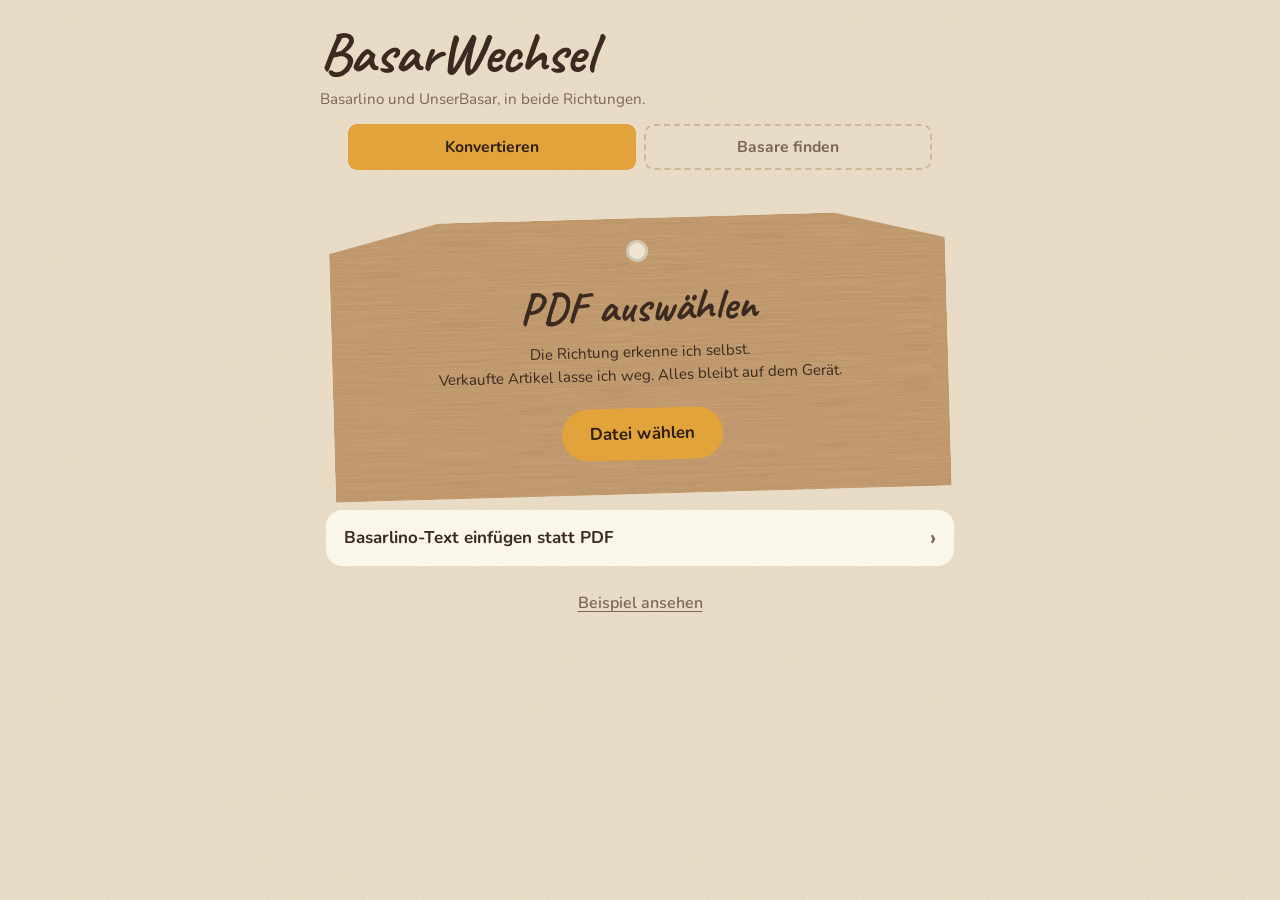
<file: index.html>
<!doctype html>
<html lang="de">
<head>
<meta charset="utf-8">
<meta name="viewport" content="width=device-width, initial-scale=1, viewport-fit=cover">
<title>BasarWechsel</title>
<meta name="description" content="Basarlino- und UnserBasar-Listen ineinander umwandeln.">
<meta name="apple-mobile-web-app-capable" content="yes">
<meta name="mobile-web-app-capable" content="yes">
<meta name="apple-mobile-web-app-title" content="BasarWechsel">
<meta name="apple-mobile-web-app-status-bar-style" content="default">
<meta name="format-detection" content="telephone=no">
<meta name="color-scheme" content="light dark">
<meta name="theme-color" content="#EFE4D0" media="(prefers-color-scheme: light)">
<meta name="theme-color" content="#1E1611" media="(prefers-color-scheme: dark)">
<link rel="manifest" href="manifest.webmanifest">
<link rel="apple-touch-icon" href="icons/apple-touch-icon.png">
<link rel="icon" type="image/png" sizes="192x192" href="icons/icon-192.png">
<link rel="icon" type="image/svg+xml" href="icons/icon.svg">
<link rel="stylesheet" href="css/app.css">
</head>
<body>
<header class="head">
  <div class="head-in">
    <h1 class="logo">BasarWechsel</h1>
    <p class="sub">Basarlino und UnserBasar, in beide Richtungen.</p>
  </div>
</header>
<nav class="tabs" aria-label="Bereiche">
  <button type="button" id="tabKonv" aria-pressed="true">Konvertieren</button>
  <button type="button" id="tabFind" aria-pressed="false">Basare finden</button>
</nav>
<div class="wrap">

  <label class="pick" id="pick" for="file">
    <span class="t">PDF auswählen</span>
    <span class="d">Die Richtung erkenne ich selbst.<br>Verkaufte Artikel lasse ich weg. Alles bleibt auf dem Gerät.</span>
    <span class="go">Datei wählen</span>
  </label>
  <input class="sr" type="file" id="file" accept="application/pdf,.pdf">
  <p class="status" id="status" role="status" aria-live="polite"></p>

  <section class="summary" id="summary" hidden>
    <span class="badge" id="badge"></span>
    <div class="who" id="who"></div>
    <div class="stats" id="count"></div>
    <p class="check" id="check"></p>
    <button class="linkbtn closedemo" type="button" id="closeDemo" hidden>Beispiel schließen</button>
  </section>

  <section id="optsBox" hidden>
    <div class="group" id="opts">
      <div class="opt" id="oColor"><label for="optColor">Farbe aus dem Namen ziehen</label><input class="switch" type="checkbox" id="optColor" checked></div>
      <div class="opt" id="oGender"><label for="optGender">Spalte m/w mitnehmen</label><input class="switch" type="checkbox" id="optGender"></div>
      <div class="opt" id="oBracket"><label for="optBracket">Größe und Farbe in den Namen</label><input class="switch" type="checkbox" id="optBracket"></div>
      <div class="opt"><label for="sep">Trennzeichen</label>
        <select id="sep"><option value=";">Semikolon</option><option value=",">Komma</option><option value="&#9;">Tabulator</option></select>
      </div>
    </div>
    <p class="opthint" id="optHint"></p>
  </section>

  <div class="items" id="items" aria-label="Artikelliste"></div>

  <details class="fold" id="outBox" hidden>
    <summary>CSV ansehen</summary>
    <div class="inner">
      <textarea id="out" rows="8" readonly aria-label="CSV-Vorschau"></textarea>
      <p class="note" id="note"></p>
    </div>
  </details>

  <details class="fold" id="pasteBox">
    <summary>Basarlino-Text einfügen statt PDF</summary>
    <div class="inner">
      <textarea id="paste" rows="5" placeholder="Text aus der PDF hier einfügen. Pro Zeile ein Artikel, zum Beispiel: 001 Lj9i7 Jeans Zara (176, w.) 7,00 €"></textarea>
      <button class="btn" type="button" id="pasteGo">Liste lesen</button>
    </div>
  </details>

  <div style="text-align:center"><button class="linkbtn" type="button" id="demo">Beispiel ansehen</button></div>
</div>


<main class="finder" id="finder" hidden>
  <form class="fsearch" id="fForm" action="#">
    <label class="sr" for="fOrt">Postleitzahl oder Ort</label>
    <div class="frow">
      <input id="fOrt" type="text" inputmode="text" autocomplete="off" autocapitalize="words" enterkeyhint="search" placeholder="Postleitzahl oder Ort">
      <button class="btn primary" type="submit">Suchen</button>
    </div>
    <div class="frow2">
      <label>Umkreis
        <select id="fRadius"><option value="10">10 km</option><option value="25" selected>25 km</option><option value="50">50 km</option><option value="100">100 km</option><option value="0">ganz Deutschland</option></select>
      </label>
      <label>Art
        <select id="fArt"><option value="kids" selected>Kinder &amp; Baby</option><option value="all">Alle Arten</option></select>
      </label>
    </div>
    <div class="fgeo"><button class="linkbtn" type="button" id="fGeo">Meinen Standort nutzen</button></div>
  </form>
  <div class="ffavs" id="fFavs" hidden></div>
  <div class="finfo"><p id="fInfo" role="status" aria-live="polite"></p><button class="linkbtn" type="button" id="fSave" hidden aria-pressed="false">☆ Ort merken</button></div>
  <div class="flist" id="fList"></div>
  <div class="fmore"><button class="btn" type="button" id="fMore" hidden>Mehr anzeigen</button></div>
  <p class="fstand" id="fStand"></p>
</main>

<div class="bar" id="bar" hidden>
  <div class="in">
    <button class="btn primary" type="button" id="save">Für UnserBasar sichern</button>
    <button class="btn" type="button" id="copy">Kopieren</button>
    <div class="total" id="total"></div>
  </div>
</div>
<script src="js/polyfill.js"></script>
<script src="vendor/pdf.min.js"></script>
<script src="js/parser.js"></script>
<script src="js/app.js"></script>
<script src="js/finder.js"></script>
<script>
if ('serviceWorker' in navigator && (location.protocol === 'https:' || location.hostname === 'localhost')) {
  window.addEventListener('load', function () { navigator.serviceWorker.register('sw.js').catch(function () {}); });
}
</script>
</body>
</html>
</file>
<file: css/app.css>
@font-face { font-family: Caveat; font-weight: 600; font-display: swap; src: url(../fonts/caveat-latin-600-normal.woff2) format("woff2"); }
@font-face { font-family: Caveat; font-weight: 700; font-display: swap; src: url(../fonts/caveat-latin-700-normal.woff2) format("woff2"); }
@font-face { font-family: Nunito; font-weight: 400; font-display: swap; src: url(../fonts/nunito-latin-400-normal.woff2) format("woff2"); }
@font-face { font-family: Nunito; font-weight: 600; font-display: swap; src: url(../fonts/nunito-latin-600-normal.woff2) format("woff2"); }
@font-face { font-family: Nunito; font-weight: 700; font-display: swap; src: url(../fonts/nunito-latin-700-normal.woff2) format("woff2"); }
/* Idee: Preisschild. Kraftpapier, Honig, Kakao. Handschrift für Name und Preise, runde Sans für den Rest. Keine Verläufe, keine Schatten. */
:root {
  --bg: #EFE4D0; --paper: #FBF6EA; --field: #F3EAD7; --kraft: #CFA97C; --kraft-ink: #3A2A20;
  --ink: #3A2A20; --muted: #7A6556; --line: #CDB898;
  --honey: #E2A33A; --honey-ink: #2E1F14; --price: #8A4B14; --ok: #587437; --warn: #A8321F;
  --hand: Caveat, "Bradley Hand", "Segoe Print", cursive;
  --body: Nunito, ui-rounded, "SF Pro Rounded", -apple-system, "Helvetica Neue", system-ui, sans-serif;
  color-scheme: light dark;
}
@media (prefers-color-scheme: dark) {
  :root {
    --bg: #1E1611; --paper: #2A2019; --field: #352A21; --kraft: #6B4E36; --kraft-ink: #F6E9D4;
    --ink: #F3E6D2; --muted: #B49C84; --line: #46362A;
    --honey: #EDB454; --honey-ink: #2A1B0F; --price: #F0C27A; --ok: #9DBB6E; --warn: #FF9D8A;
  }
}
* { box-sizing: border-box; -webkit-tap-highlight-color: transparent; }
html { -webkit-text-size-adjust: 100%; }
[hidden] { display: none !important; }
body { margin: 0; background-color: var(--bg); color: var(--ink); font: 17px/1.4 var(--body); min-height: 100vh; padding-bottom: calc(env(safe-area-inset-bottom, 0px) + 6.5rem); }
:focus-visible { outline: 3px solid var(--honey); outline-offset: 2px; }

.head { padding: calc(env(safe-area-inset-top, 0px) + 26px) max(22px, env(safe-area-inset-right, 0px)) 0 max(22px, env(safe-area-inset-left, 0px)); }
.head-in { max-width: 640px; margin: 0 auto; }
.logo { margin: 0; font: 700 3.6rem/.95 var(--hand); letter-spacing: -.01em; }
.sub { margin: 8px 0 0; color: var(--muted); font-size: .95rem; }
body.loaded .logo { font-size: 2.4rem; }
body.loaded .sub { display: none; }

.wrap { max-width: 672px; margin: 0 auto; display: grid; gap: 16px; padding: 18px max(22px, env(safe-area-inset-right, 0px)) 0 max(22px, env(safe-area-inset-left, 0px)); }
.wrap > * { min-width: 0; }

/* Das Schild */
.pick { position: relative; display: block; margin: 30px 6px 0; background: var(--kraft); color: var(--kraft-ink); text-align: center; padding: 66px 24px 34px;
  transform: rotate(-1.6deg); clip-path: polygon(18% 0, 82% 0, 100% 10%, 100% 100%, 0 100%, 0 10%); cursor: pointer; }
.pick::before { content: ""; position: absolute; left: 50%; top: 22px; width: 22px; height: 22px; margin-left: -11px; border-radius: 50%; background: var(--bg); box-shadow: inset 0 0 0 3px rgba(0,0,0,.13); }
.pick .t { display: block; font: 700 2.8rem/1 var(--hand); }
.pick .d { display: block; margin-top: 12px; font-size: .95rem; line-height: 1.5; }
.pick .go { display: inline-block; margin-top: 22px; background: var(--honey); color: var(--honey-ink); font-weight: 700; padding: 14px 28px; border-radius: 999px; }
.pick:active { opacity: .9; }
body.loaded .pick { margin: 6px 0 0; padding: 14px 18px; transform: none; clip-path: none; border-radius: 14px; display: flex; align-items: center; justify-content: space-between; gap: 12px; text-align: left; }
body.loaded .pick::before, body.loaded .pick .d { display: none; }
body.loaded .pick .t { font-size: 1.7rem; }
body.loaded .pick .go { margin: 0; padding: 10px 20px; }

.btn { appearance: none; border: 2px solid var(--line); border-radius: 999px; min-height: 54px; padding: 0 22px; font: 700 1rem var(--body); display: inline-flex; align-items: center; justify-content: center; cursor: pointer; background: var(--paper); color: var(--ink); white-space: nowrap; }
.btn.primary { background: var(--honey); border-color: var(--honey); color: var(--honey-ink); }
.btn:active { opacity: .85; }
.btn:disabled { opacity: .5; }
.linkbtn { appearance: none; border: 0; background: none; color: var(--muted); font: 600 1rem var(--body); padding: 10px; cursor: pointer; text-decoration: underline; text-underline-offset: 3px; }
.sr { position: absolute; width: 1px; height: 1px; overflow: hidden; clip: rect(0 0 0 0); white-space: nowrap; }

.status { margin: 0; font-size: .95rem; color: var(--muted); text-align: center; }
.status:empty { display: none; }
.status.ok { color: var(--ok); } .status.warn { color: var(--warn); }

/* Zusammenfassung: Richtungs-Etikett, Zahlen in Handschrift */
.summary { display: grid; gap: 8px; }
.badge { justify-self: start; background: var(--honey); color: var(--honey-ink); font: 700 .88rem var(--body); padding: 7px 16px 7px 24px; clip-path: polygon(12px 0, 100% 0, 100% 100%, 12px 100%, 0 50%); }
.summary .who { color: var(--muted); font-size: .95rem; }
.stats { display: flex; gap: 22px; align-items: baseline; flex-wrap: wrap; }
.stat { display: inline-flex; align-items: baseline; gap: 6px; }
.stat b { font: 700 2.1rem/1 var(--hand); font-variant-numeric: tabular-nums; }
.stat i { font-style: normal; color: var(--muted); font-size: .92rem; }
.bad { flex-basis: 100%; color: var(--warn); font-size: .9rem; }
.check { margin: 0; font-size: .92rem; color: var(--muted); }
.check.ok { color: var(--ok); font-weight: 700; } .check.warn { color: var(--warn); font-weight: 700; }

.group { background: var(--paper); border-radius: 16px; padding: 2px 18px; }
.opt { display: flex; align-items: center; justify-content: space-between; gap: 14px; padding: 12px 0; min-height: 54px; }
.opt + .opt { border-top: 2px dashed var(--line); }
.opt label { flex: 1; cursor: pointer; }
.opt select { font: inherit; font-size: 1rem; color: var(--ink); background: var(--field); border: 0; border-radius: 10px; padding: .5rem .6rem; max-width: 55%; }
.switch { appearance: none; -webkit-appearance: none; flex: none; width: 51px; height: 31px; border-radius: 999px; background: var(--line); position: relative; margin: 0; transition: background .18s; cursor: pointer; }
.switch::after { content: ""; position: absolute; top: 2px; left: 2px; width: 27px; height: 27px; border-radius: 50%; background: #fff; transition: transform .18s; }
.switch:checked { background: var(--honey); }
.switch:checked::after { transform: translateX(20px); }
.opthint { margin: 6px 0 0; padding: 0 4px; font-size: .85rem; color: var(--muted); }

/* Artikel: ein Papierblock, Perforation dazwischen */
.items { background: var(--paper); border-radius: 16px; padding: 2px 18px; }
.items:empty { display: none; }
.item { display: grid; gap: 8px; padding: 14px 0; }
.item + .item { border-top: 2px dashed var(--line); }
.item .top { display: flex; gap: 6px; align-items: center; }
.item input { width: 100%; min-width: 0; font: inherit; font-size: 16px; color: var(--ink); background: var(--field); border: 0; border-radius: 10px; padding: .6rem .75rem; }
.item input.name { font-weight: 700; font-size: 1.02rem; background: transparent; padding-left: 0; }
.item .x { flex: none; width: 36px; height: 36px; border: 0; border-radius: 50%; background: transparent; color: var(--muted); font-size: 1.5rem; line-height: 1; cursor: pointer; }
.item .x:active { background: var(--field); color: var(--warn); }
.item .cols { display: grid; grid-template-columns: 1fr 1fr 6.4rem; gap: 8px; }
.item .cols label { display: grid; gap: 3px; font-size: .78rem; color: var(--muted); }
.item input.price { text-align: right; font: 700 1.55rem/1 var(--hand); color: var(--price); padding: .3rem .75rem; }
.item input[aria-invalid="true"] { outline: 2px solid var(--warn); }
.empty { text-align: center; color: var(--muted); padding: 22px 0; }

details.fold { background: var(--paper); border-radius: 16px; padding: 2px 18px; }
details.fold summary { cursor: pointer; font-weight: 700; min-height: 52px; display: flex; align-items: center; list-style: none; }
details.fold summary::-webkit-details-marker { display: none; }
details.fold summary::after { content: "›"; margin-left: auto; color: var(--muted); font-size: 1.4rem; transition: transform .15s; }
details.fold[open] summary::after { transform: rotate(90deg); }
details.fold .inner { display: grid; gap: 10px; padding-bottom: 14px; }
textarea { width: 100%; font: 400 .85rem/1.45 ui-monospace, "SF Mono", Menlo, monospace; font-size: 16px; color: var(--ink); background: var(--field); border: 0; border-radius: 10px; padding: 10px; resize: vertical; }
#out { white-space: pre; overflow: auto; font-size: .8rem; min-height: 8rem; }
.note { margin: 0; font-size: .85rem; color: var(--muted); }

.bar { position: fixed; left: 0; right: 0; bottom: 0; z-index: 5; background: var(--bg); border-top: 2px dashed var(--line);
  padding: 12px max(22px, env(safe-area-inset-right, 0px)) calc(12px + env(safe-area-inset-bottom, 0px)) max(22px, env(safe-area-inset-left, 0px)); }
.bar .in { max-width: 628px; margin: 0 auto; display: grid; grid-template-columns: 1fr auto; gap: 10px; }
.bar .btn.primary { padding: 0 12px; }
.bar .total { grid-column: 1 / -1; text-align: center; font-size: .88rem; color: var(--muted); font-variant-numeric: tabular-nums; }
@media (prefers-reduced-motion: reduce) { * { transition: none !important; } }

/* Papier-Schicht: Fasern per SVG-Rauschen, gerissene Kanten, Klebeband, Heftstich */
:root { --grain: url("data:image/svg+xml;utf8,<svg xmlns='http://www.w3.org/2000/svg' width='220' height='220'><filter id='n'><feTurbulence type='fractalNoise' baseFrequency='.9' numOctaves='3' stitchTiles='stitch'/><feColorMatrix values='0 0 0 0 .35  0 0 0 0 .24  0 0 0 0 .12  0 0 0 .16 0'/></filter><rect width='100%' height='100%' filter='url(%23n)'/></svg>");
  --fiber: url("data:image/svg+xml;utf8,<svg xmlns='http://www.w3.org/2000/svg' width='300' height='300'><filter id='f'><feTurbulence type='fractalNoise' baseFrequency='.012 .6' numOctaves='2' seed='4'/><feColorMatrix values='0 0 0 0 .3  0 0 0 0 .2  0 0 0 0 .1  0 0 0 .22 0'/></filter><rect width='100%' height='100%' filter='url(%23f)'/></svg>");
  --tape: rgba(226,163,58,.85); }
body { background-image: var(--grain); background-blend-mode: multiply; }
.pick { background-image: var(--fiber), var(--grain); background-blend-mode: multiply; }
body.loaded .pick { background-image: var(--fiber); }
.items { position: relative; margin-top: 12px; padding: 26px 20px 30px; border-radius: 2px; transform: rotate(.4deg); background-image: var(--grain); background-blend-mode: multiply;
  clip-path: polygon(0 0,100% 0,100% 97%,96% 98.4%,92% 97%,88% 98.4%,84% 97%,80% 98.4%,76% 97%,72% 98.4%,68% 97%,64% 98.4%,60% 97%,56% 98.4%,52% 97%,48% 98.4%,44% 97%,40% 98.4%,36% 97%,32% 98.4%,28% 97%,24% 98.4%,20% 97%,16% 98.4%,12% 97%,8% 98.4%,4% 97%,0 98.4%); }
.items::before { content: ""; position: absolute; left: 50%; top: -4px; width: 96px; height: 26px; margin-left: -48px; background: var(--tape); transform: rotate(-3deg);
  clip-path: polygon(0 8%,4% 0,8% 10%,12% 0,100% 0,96% 50%,100% 100%,12% 100%,8% 90%,4% 100%,0 92%,3% 50%); }
.item:first-child { padding-top: 6px; }
.btn { border-radius: 10px; }
.btn.primary { border: 2px dashed rgba(46,31,20,.5); outline: 4px solid var(--honey); outline-offset: -4px; }
.btn:not(.primary) { border-style: dashed; }
.bar { position: fixed; border-top: 0; background-image: var(--grain); background-blend-mode: multiply; }
.bar::before { content: ""; position: absolute; left: 0; right: 0; top: -5px; height: 6px; background: var(--bg);
  clip-path: polygon(0 100%,0 40%,3% 0,6% 40%,9% 0,12% 40%,15% 0,18% 40%,21% 0,24% 40%,27% 0,30% 40%,33% 0,36% 40%,39% 0,42% 40%,45% 0,48% 40%,51% 0,54% 40%,57% 0,60% 40%,63% 0,66% 40%,69% 0,72% 40%,75% 0,78% 40%,81% 0,84% 40%,87% 0,90% 40%,93% 0,96% 40%,100% 0,100% 100%); }
html, body { overflow-x: clip; } .items { margin-left: 4px; margin-right: 4px; }

.closedemo { justify-self: start; padding: 4px 0; color: var(--ink); font-weight: 700; }

/* Reiter */
.tabs { display: flex; gap: 8px; max-width: 628px; margin: 14px auto 0; padding: 0 max(22px, env(safe-area-inset-left, 0px)); }
.tabs button { appearance: none; flex: 1; min-height: 46px; border: 2px dashed var(--line); border-radius: 10px; background: transparent; color: var(--muted); font: 700 .98rem var(--body); cursor: pointer; }
.tabs button[aria-pressed="true"] { background: var(--honey); border: 2px dashed rgba(46,31,20,.5); outline: 3px solid var(--honey); outline-offset: -3px; color: var(--honey-ink); }
body.tab-finder .wrap, body.tab-finder .bar { display: none !important; }
body.tab-finder { padding-bottom: calc(env(safe-area-inset-bottom, 0px) + 2rem); }
body.tab-finder .logo { font-size: 2.4rem; }
body.tab-finder .sub { display: none; }

/* Basare finden */
.finder { max-width: 672px; margin: 0 auto; display: grid; gap: 14px; padding: 18px max(22px, env(safe-area-inset-right, 0px)) 0 max(22px, env(safe-area-inset-left, 0px)); }
.finder[hidden] { display: none; }
.finder > * { min-width: 0; }
.fsearch { background: var(--paper); border-radius: 16px; padding: 14px 16px 6px; display: grid; gap: 10px; background-image: var(--grain); background-blend-mode: multiply; }
.frow { display: grid; grid-template-columns: 1fr auto; gap: 8px; }
.frow input { min-width: 0; font: inherit; font-size: 16px; color: var(--ink); background: var(--field); border: 0; border-radius: 10px; padding: 0 14px; min-height: 54px; }
.frow .btn { min-height: 54px; }
.frow2 { display: grid; grid-template-columns: 1fr 1fr; gap: 8px; }
.frow2 label { display: grid; gap: 3px; font-size: .78rem; color: var(--muted); }
.frow2 select { font: inherit; font-size: 1rem; color: var(--ink); background: var(--field); border: 0; border-radius: 10px; padding: .6rem .6rem; min-height: 46px; }
.fgeo { text-align: center; }
.ffavs { display: flex; flex-wrap: wrap; gap: 8px; }
.ffavs[hidden] { display: none; }
.chip { display: inline-flex; align-items: center; border: 2px dashed var(--line); border-radius: 999px; background: transparent; color: var(--ink); font: 700 .9rem var(--body); }
.chip.on { background: var(--honey); border-color: rgba(46,31,20,.45); color: var(--honey-ink); }
button.chip { padding: 8px 14px; cursor: pointer; }
.chipgo, .chipx { appearance: none; border: 0; background: none; color: inherit; font: inherit; cursor: pointer; }
.chipgo { padding: 8px 4px 8px 14px; }
.chipx { padding: 8px 12px 8px 6px; font-size: 1.15rem; line-height: 1; opacity: .7; }
.finfo { display: flex; align-items: baseline; justify-content: space-between; gap: 10px; flex-wrap: wrap; }
.finfo p { margin: 0; color: var(--muted); font-size: .95rem; flex: 1 1 14rem; }
.finfo .linkbtn { color: var(--ink); font-weight: 700; padding: 4px 0; }
.flist { display: grid; gap: 10px; }
.fcard { display: grid; grid-template-columns: 4.6rem 1fr; gap: 14px; align-items: center; text-decoration: none; color: var(--ink); background: var(--paper); border-radius: 12px; padding: 12px 16px 12px 12px; background-image: var(--grain); background-blend-mode: multiply; border-left: 3px dashed var(--line); }
.fcard:active { opacity: .85; }
.fdate { display: grid; justify-items: center; line-height: 1; padding-right: 10px; border-right: 2px dashed var(--line); }
.fday { font: 700 2.15rem/1 var(--hand); color: var(--price); white-space: nowrap; }
.fmon { font: 700 .86rem var(--body); color: var(--muted); margin-top: 2px; text-align: center; }
.fwd { font-size: .78rem; color: var(--muted); margin-top: 2px; }
.fname { font-weight: 700; line-height: 1.25; overflow-wrap: anywhere; }
.fmeta { color: var(--muted); font-size: .9rem; margin-top: 3px; }
.ftags { display: flex; flex-wrap: wrap; gap: 6px; margin-top: 8px; }
.ftag { font: 700 .75rem var(--body); padding: 3px 10px; border-radius: 999px; background: var(--honey); color: var(--honey-ink); }
.ftag.soft { background: transparent; color: var(--muted); border: 1.5px dashed var(--line); }
.fmore { text-align: center; }
.fstand { margin: 6px 0 0; font-size: .82rem; color: var(--muted); text-align: center; }
.fsearch > *, .frow > *, .frow2 > * { min-width: 0; }
.frow input, .frow2 select { width: 100%; }
.fcard { grid-template-columns: 5.2rem 1fr; }
.fday { font-size: 1.9rem; }
</file>
